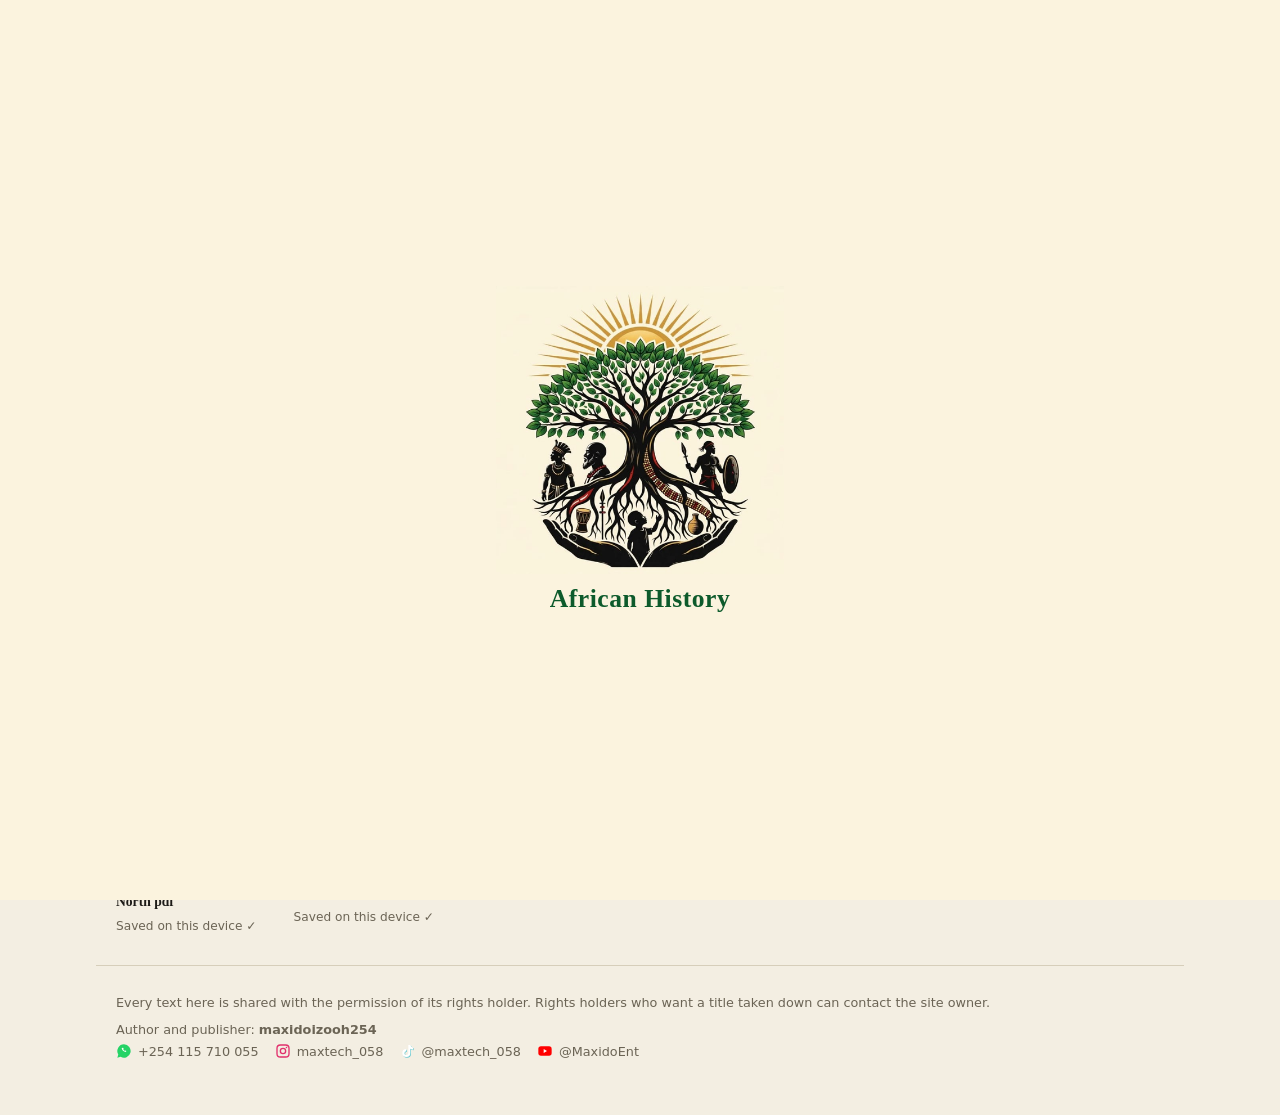
<file: index.html>
<!doctype html>
<html lang="en">
<head>
  <meta charset="utf-8">
  <meta name="viewport" content="width=device-width, initial-scale=1, viewport-fit=cover">
  <title>African History</title>
  <meta name="theme-color" content="#006600">
  <link rel="manifest" href="manifest.json">
  <link rel="icon" href="icon-192.png">
  <link rel="apple-touch-icon" href="icon-192.png">
  <link rel="stylesheet" href="styles.css">
</head>
<body>
  <div id="splash" class="splash" role="presentation">
    <img src="logo.png" alt="">
    <p>African History</p>
  </div>
  <header class="masthead">
    <div class="masthead-inner">
      <img id="logo" class="logo" src="logo.png" alt="" onerror="this.onerror=null;this.src='emblem.svg'">
      <div>
        <p class="kicker">Maktaba ya Historia ya Afrika</p>
        <h1>African History</h1>
      </div>
    </div>
  </header>

  <div id="install" class="install" hidden>
    <img src="icon-192.png" alt="">
    <div class="install-text">
      <strong>Install African History</strong>
      <span id="installHint">Keep it on your home screen and read offline.</span>
    </div>
    <button id="installBtn" type="button">Install</button>
    <button id="installClose" type="button" aria-label="Close">&times;</button>
  </div>

  <section class="tools">
    <input id="search" type="search" placeholder="Search by title, author or subject" aria-label="Search the library">
    <div id="filters" class="filters" role="group" aria-label="Subjects"></div>
  </section>

  <main>
    <p id="status" role="status"></p>
    <div id="covers" class="covers"></div>
  </main>

  <footer>
    <p>Every text here is shared with the permission of its rights holder. Rights holders who want a title taken down can contact the site owner.</p>
    <p style="margin-top:10px">Author and publisher: <strong>maxidoizooh254</strong><br><a href="https://wa.me/254115710055" target="_blank" rel="noopener" style="display:inline-flex;align-items:center;gap:6px;margin:6px 16px 0 0;color:inherit;text-decoration:none"><svg width="16" height="16" viewBox="0 0 24 24"><path fill="#25D366" d="M12 2a10 10 0 0 0-8.6 15.1L2 22l5-1.3A10 10 0 1 0 12 2z"/><path fill="#fff" d="M8.5 7.5c.3 2.9 3.1 5.7 6 6l1.2-1.4-1.9-1-.9.7a4 4 0 0 1-2-2l.7-.9-1-1.9z"/></svg>+254 115 710 055</a><a href="https://www.instagram.com/maxtech_058" target="_blank" rel="noopener" style="display:inline-flex;align-items:center;gap:6px;margin:6px 16px 0 0;color:inherit;text-decoration:none"><svg width="16" height="16" viewBox="0 0 24 24"><rect x="3" y="3" width="18" height="18" rx="5" fill="none" stroke="#E1306C" stroke-width="2"/><circle cx="12" cy="12" r="4" fill="none" stroke="#E1306C" stroke-width="2"/><circle cx="17.2" cy="6.8" r="1.2" fill="#E1306C"/></svg>maxtech_058</a><a href="https://www.tiktok.com/@maxtech_058" target="_blank" rel="noopener" style="display:inline-flex;align-items:center;gap:6px;margin:6px 16px 0 0;color:inherit;text-decoration:none"><svg width="16" height="16" viewBox="0 0 24 24"><path fill="#69C9D0" d="M15 4h3a5 5 0 0 0 4 4v3a8 8 0 0 1-4-1.3V16a6 6 0 1 1-6-6v3.2A2.9 2.9 0 1 0 15 16z"/><path fill="#fff" d="M14 3h3a5 5 0 0 0 4 4v3a8 8 0 0 1-4-1.3V15a6 6 0 1 1-6-6v3.2A2.9 2.9 0 1 0 14 15z"/></svg>@maxtech_058</a><a href="https://www.youtube.com/@MaxidoEnt" target="_blank" rel="noopener" style="display:inline-flex;align-items:center;gap:6px;margin:6px 16px 0 0;color:inherit;text-decoration:none"><svg width="16" height="16" viewBox="0 0 24 24"><rect x="2" y="5" width="20" height="14" rx="4" fill="#FF0000"/><path fill="#fff" d="M10 9l5 3-5 3z"/></svg>@MaxidoEnt</a></p>
  </footer>

  <div id="reader" class="reader" hidden>
    <div class="bar">
      <button id="back" type="button">&larr; Library</button>
      <span id="rtitle" class="title"></span>
      <button id="chaptersBtn" type="button">Chapters</button>
      <button id="smaller" type="button" aria-label="Smaller text">A&minus;</button>
      <button id="larger" type="button" aria-label="Larger text">A+</button>
      <button id="theme" type="button">Night</button>
      <button id="pdf" type="button">Download PDF</button>
    </div>
    <div id="scroll"><article id="page" class="page"></article></div>
    <div id="drawer" class="drawer" hidden>
      <div class="drawer-panel">
        <h3>Chapters</h3>
        <ol id="chapterList"></ol>
        <p id="rights" class="rights"></p>
      </div>
    </div>
  </div>

  <script src="pdf.js"></script>
  <script src="app.js"></script>
</body>
</html>
</file>
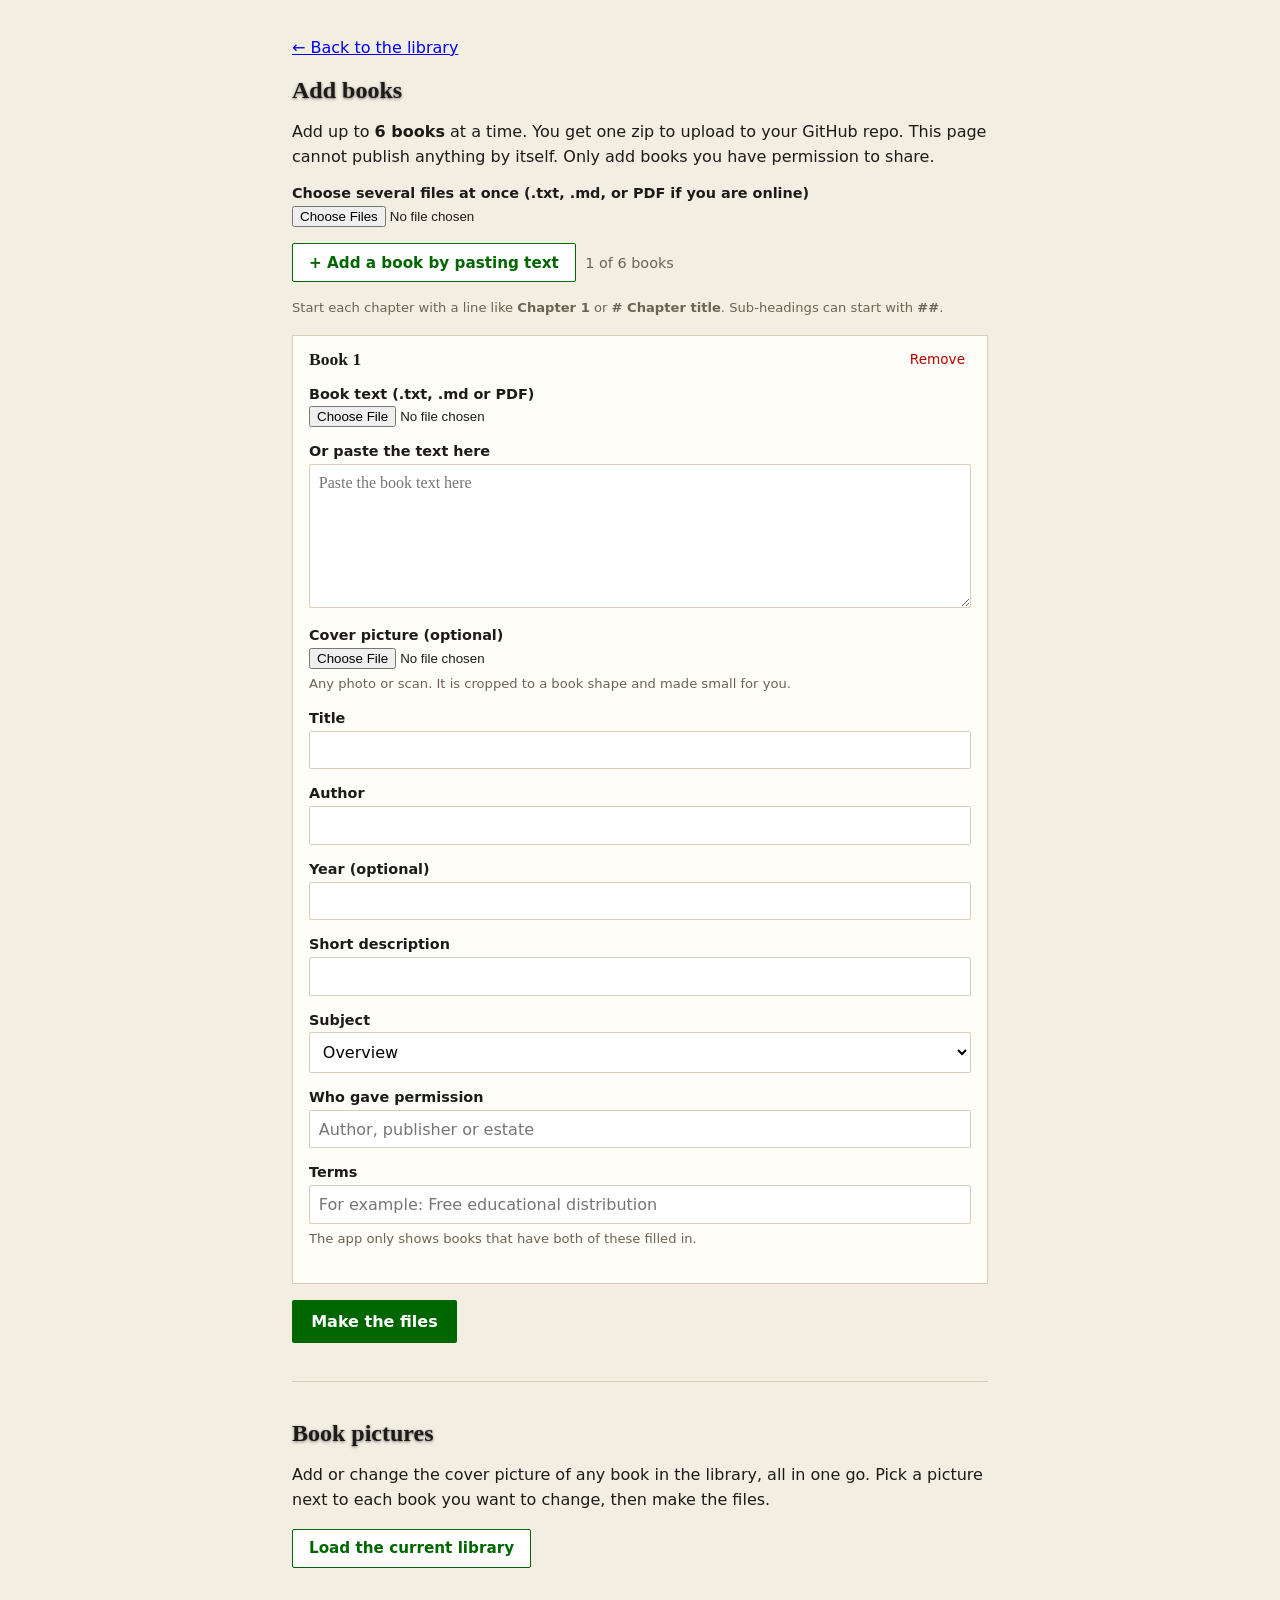
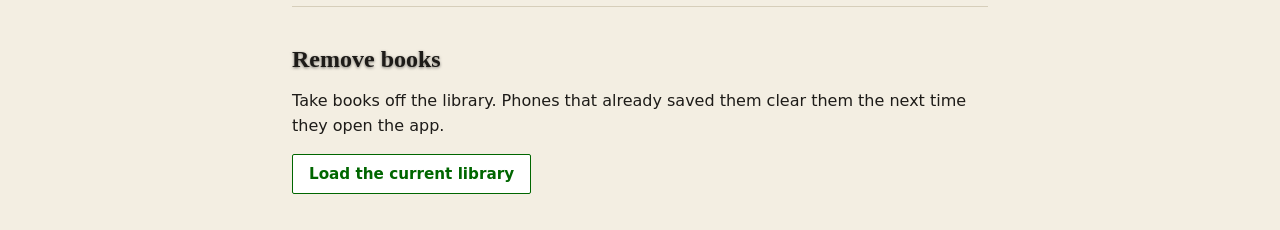
<file: admin.html>
<!doctype html>
<html lang="en">
<head>
  <meta charset="utf-8">
  <meta name="viewport" content="width=device-width, initial-scale=1">
  <title>Add books · African History</title>
  <meta name="robots" content="noindex">
  <link rel="stylesheet" href="styles.css">
  <style>
    .admin { max-width: 46rem; margin: 0 auto; padding: 1.25rem; font-family: var(--sans); }
    .admin h1 { font: 700 1.5rem var(--serif); margin: .2rem 0 .4rem; }
    .admin p, .admin li { line-height: 1.55; }
    .admin label { display: block; margin: 1rem 0 0; font-weight: 600; font-size: .9rem; }
    .admin label > input, .admin label > select { display: block; margin-top: .3rem; }
    .admin input[type=text], .admin input[type=number], .admin textarea, .admin select { width: 100%; padding: .55rem; border: 1px solid var(--rule); background: #fff; font: 1rem var(--sans); border-radius: 2px; }
    .admin textarea { min-height: 9rem; font-family: var(--serif); margin-top: .3rem; }
    .admin .hint { color: var(--muted); font-size: .82rem; margin: .3rem 0 0; font-weight: 400; }
    .admin .row { display: flex; flex-wrap: wrap; gap: .6rem; align-items: center; margin: 1rem 0; }
    .admin .btn { padding: .6rem 1rem; border: 1px solid var(--green); background: #fff; color: var(--green); font: 600 .95rem var(--sans); cursor: pointer; border-radius: 2px; }
    .admin .btn:disabled { opacity: .45; cursor: default; }
    .admin .go { padding: .75rem 1.2rem; background: var(--green); color: #fff; border: 0; font: 600 1rem var(--sans); cursor: pointer; border-radius: 2px; }
    .admin .bk { border: 1px solid var(--rule); background: #fffdf7; padding: .2rem 1rem 1.1rem; margin: 1rem 0; }
    .admin .bk-head { display: flex; justify-content: space-between; align-items: center; margin-top: .6rem; }
    .admin .bk-head h2 { margin: 0; font: 700 1.1rem var(--serif); }
    .admin .rm { background: none; border: 0; color: var(--red); cursor: pointer; font: .85rem var(--sans); }
    .admin .out { margin-top: 1.4rem; padding: 1rem; border: 1px solid var(--rule); background: #fff; }
    .admin .out a.dl { display: inline-block; margin: .3rem .8rem .3rem 0; color: var(--green); font-weight: 600; }
    .admin .err { color: var(--red); white-space: pre-line; }
    .admin .warn { color: #8a5a00; }
    .admin .steps { background: #fffdf7; border: 1px solid var(--rule); padding: .6rem 1.2rem; }
    .admin input[type=checkbox] { display: inline-block; width: auto; margin: 0 .55rem 0 0; }
    .admin .pick { font-weight: 400; font-size: 1rem; padding: .5rem 0; border-bottom: 1px solid var(--rule); margin: 0; }
    .admin .pick small { color: var(--muted); }
    .admin .count { color: var(--muted); font-size: .9rem; }
  </style>
</head>
<body>
<div class="admin">
  <p><a href="./">&larr; Back to the library</a></p>
  <h1>Add books</h1>
  <p>Add up to <b>6 books</b> at a time. You get one zip to upload to your GitHub repo. This page cannot publish anything by itself. Only add books you have permission to share.</p>

  <div class="row">
    <label style="margin:0">Choose several files at once (.txt, .md, or PDF if you are online)
      <input id="many" type="file" multiple accept=".txt,.md,.pdf,text/plain">
    </label>
  </div>
  <div class="row">
    <button id="add" class="btn" type="button">+ Add a book by pasting text</button>
    <span id="count" class="count"></span>
  </div>
  <p class="hint">Start each chapter with a line like <b>Chapter 1</b> or <b># Chapter title</b>. Sub-headings can start with <b>##</b>.</p>

  <div id="cards"></div>

  <button id="make" class="go" type="button">Make the files</button>
  <p id="msg" class="err" role="alert"></p>

  <div id="out" class="out" hidden>
    <h2 style="margin-top:0">Your files</h2>
    <div id="summary"></div>
    <p><a id="dl-zip" class="dl" href="#">Download everything (zip)</a></p>
    <p class="hint">Or download the files one by one:</p>
    <p id="single"></p>
    <ol class="steps">
      <li>Unzip the download on your computer. You get a <b>books</b> folder and <b>books.json</b>.</li>
      <li>On GitHub, open your <b>kenya-history</b> repo, choose Add file, then Upload files, and drag in the <b>books</b> folder and <b>books.json</b> together. Commit.</li>
      <li>Wait a minute or two. The books then appear in the app and download to phones on their own.</li>
      <li>Wait for them to appear before making the next batch, so the list stays complete.</li>
    </ol>
  </div>

  <hr style="margin:2.4rem 0;border:0;border-top:1px solid var(--rule)">
  <h1>Book pictures</h1>
  <p>Add or change the cover picture of any book in the library, all in one go. Pick a picture next to each book you want to change, then make the files.</p>
  <button id="loadCov" class="btn" type="button">Load the current library</button>
  <div id="covList"></div>
  <button id="makeCov" class="go" type="button" hidden>Make the picture files</button>
  <p id="covMsg" class="err" role="alert"></p>
  <div id="covOut" class="out" hidden>
    <p id="covSummary"></p>
    <p><a id="dl-cov" class="dl" href="#">Download everything (zip)</a></p>
    <p class="hint">Unzip it and upload the <b>books</b> folder and <b>books.json</b> to the repo, the same way as when adding books.</p>
  </div>

  <hr style="margin:2.4rem 0;border:0;border-top:1px solid var(--rule)">
  <h1>Remove books</h1>
  <p>Take books off the library. Phones that already saved them clear them the next time they open the app.</p>
  <button id="loadList" class="btn" type="button">Load the current library</button>
  <div id="rmList"></div>
  <button id="makeRm" class="go" type="button" hidden>Make the removal files</button>
  <p id="rmMsg" class="err" role="alert"></p>

  <div id="rmOut" class="out" hidden>
    <h2 style="margin-top:0">Your files</h2>
    <p id="rmSummary"></p>
    <p><a id="dl-rm" class="dl" href="#">Download books.json</a></p>
    <ol class="steps">
      <li>On GitHub, upload this <b>books.json</b> to the top of your repo, replacing the old one. The books disappear from the app.</li>
      <li>Then delete each book's file so it is no longer public. Open each link below, scroll down and press <b>Commit changes</b>.</li>
    </ol>
    <ul id="rmLinks"></ul>
    <p class="hint">Deleting a file removes it from the site. GitHub still keeps older versions in the repo's history, so to wipe a book completely you would need to recreate the repo.</p>
  </div>
</div>

<template id="card-tpl">
  <section class="bk">
    <div class="bk-head"><h2 class="bk-num">Book</h2><button type="button" class="rm">Remove</button></div>
    <label>Book text (.txt, .md or PDF)
      <input class="f-file" type="file" accept=".txt,.md,.pdf,text/plain">
    </label>
    <label>Or paste the text here
      <textarea class="f-text" placeholder="Paste the book text here"></textarea>
    </label>
    <label>Cover picture (optional)
      <input class="f-cover" type="file" accept="image/*">
    </label>
    <p class="hint">Any photo or scan. It is cropped to a book shape and made small for you.</p>
    <label>Title<input class="f-title" type="text"></label>
    <label>Author<input class="f-author" type="text"></label>
    <label>Year (optional)<input class="f-year" type="number" min="1000" max="2100"></label>
    <label>Short description<input class="f-desc" type="text"></label>
    <label>Subject<select class="f-topic"></select></label>
    <label>Who gave permission<input class="f-from" type="text" placeholder="Author, publisher or estate"></label>
    <label>Terms<input class="f-license" type="text" placeholder="For example: Free educational distribution"></label>
    <p class="hint">The app only shows books that have both of these filled in.</p>
    <p class="warn card-warn"></p>
  </section>
</template>
<script src="admin.js"></script>
</body>
</html>
</file>
<file: styles.css>
:root {
  --green: #006600;
  --red: #bb0000;
  --paper: #f3eee2;
  --ink: #1d1b18;
  --rule: #d6ceba;
  --muted: #6b6455;
  --serif: Georgia, "Iowan Old Style", "Palatino Linotype", Palatino, "Times New Roman", serif;
  --sans: system-ui, -apple-system, "Segoe UI", Roboto, sans-serif;
  --fs: 1.15rem;
}
* { box-sizing: border-box; }
[hidden] { display: none !important; }
html { -webkit-text-size-adjust: 100%; }
body { margin: 0; background: var(--paper); color: var(--ink); font-family: var(--serif); }
button { font: inherit; color: inherit; }

/* Opening screen */
.splash { position: fixed; inset: 0; z-index: 50; background: #fbf3de; display: flex; flex-direction: column; align-items: center; justify-content: center; gap: .6rem; transition: opacity .5s ease; }
.splash img { width: min(70vw, 18rem); height: auto; }
.splash p { margin: 0; font: 700 1.6rem var(--serif); color: #0d5a2b; letter-spacing: .02em; }
.splash.hide { opacity: 0; pointer-events: none; }

/* Masthead: map of Africa on deep green, with a pan-African colour bar */
.masthead {
  position: relative; color: #fff;
  background:
    url(africa.svg) right 4% center / auto 92% no-repeat,
    linear-gradient(120deg, #07351a, #0d5a2b);
}
.masthead::before { content: ""; position: absolute; inset: 0; background: linear-gradient(90deg, rgba(0,0,0,.3), rgba(0,0,0,0) 65%); }
.masthead::after { content: ""; position: absolute; left: 0; right: 0; bottom: 0; height: 6px; background: linear-gradient(90deg, #bb0000 0 33.33%, #f2c14e 33.33% 66.66%, #006600 66.66%); }
.masthead h1 { font-size: 1.55rem; }
.kicker { font-size: .6rem; letter-spacing: .1em; }
.masthead-inner { position: relative; max-width: 68rem; margin: 0 auto; min-height: 8.5rem; padding: 1.25rem 1rem; display: flex; gap: 1rem; align-items: center; }
.masthead-inner > div { min-width: 0; }
.logo { width: 72px; height: 72px; flex: none; border-radius: 50%; object-fit: cover; border: 3px solid #fff; background: #fbf3de; }
.kicker { margin: 0; font: 600 .72rem/1 var(--sans); letter-spacing: .16em; text-transform: uppercase; }
h1 { margin: .4rem 0 0; font: 700 1.9rem/1.1 var(--serif); text-shadow: 0 1px 3px rgba(0,0,0,.5); }

/* Install prompt */
.install { display: flex; align-items: center; gap: .75rem; max-width: 68rem; margin: .9rem auto 0; padding: .6rem .8rem; background: #fff; border: 1px solid var(--rule); font-family: var(--sans); }
.install img { width: 44px; height: 44px; flex: none; border-radius: 10px; }
.install-text { flex: 1; min-width: 0; display: flex; flex-direction: column; font-size: .8rem; line-height: 1.35; color: var(--muted); }
.install-text strong { font-size: .92rem; color: var(--ink); }
.install button { border: 0; cursor: pointer; font: 600 .85rem var(--sans); }
#installBtn { background: var(--green); color: #fff; padding: .5rem .9rem; border-radius: 2px; }
#installClose { background: none; font-size: 1.4rem; line-height: 1; color: var(--muted); padding: .2rem .4rem; }

/* Search and subjects */
.tools { max-width: 68rem; margin: 0 auto; padding: 1.1rem 1.25rem .2rem; }
#search { width: 100%; border: 0; border-bottom: 1px solid var(--ink); background: transparent; padding: .45rem 0; font: 1rem var(--serif); color: var(--ink); outline: none; border-radius: 0; }
#search:focus { border-bottom-color: var(--red); }
.filters { display: flex; flex-wrap: wrap; gap: .1rem 1.15rem; margin-top: .85rem; font: .84rem var(--sans); }
.filters button { background: none; border: 0; border-bottom: 2px solid transparent; padding: .25rem 0; color: var(--muted); cursor: pointer; }
.filters button[aria-pressed="true"] { color: var(--ink); border-bottom-color: var(--red); }

main { max-width: 68rem; margin: 0 auto; padding: .6rem 1.25rem 2rem; }
#status { font: .82rem var(--sans); color: var(--muted); margin: .4rem 0 1.2rem; }

/* Book covers */
.covers { display: grid; grid-template-columns: repeat(auto-fill, minmax(9.5rem, 1fr)); gap: 1.5rem 1.1rem; }
.book { background: none; border: 0; padding: 0; text-align: left; cursor: pointer; }
.cover { position: relative; aspect-ratio: 2 / 3; display: flex; flex-direction: column; justify-content: space-between; padding: 1rem .85rem 1rem 1.15rem; color: #fff; box-shadow: inset 7px 0 0 rgba(0,0,0,.28), 2px 4px 9px rgba(0,0,0,.28); }
.cover::after { content: ""; position: absolute; inset: 7px 7px 7px 14px; border: 1px solid rgba(255,255,255,.4); pointer-events: none; }
.cover.c0 { background: #006600; }
.cover.c1 { background: #a80e0e; }
.cover.c2 { background: #161616; }
.cover h2 { margin: 0; font: 700 1.02rem/1.3 var(--serif); }
.cover .by { font: .72rem var(--sans); letter-spacing: .05em; }
.cover.img { padding: 0; background: #e9e2cf; }
.cover.img::after { display: none; }
.cover.img::before { content: ""; position: absolute; inset: 0 auto 0 0; width: 7px; background: rgba(0,0,0,.28); z-index: 1; }
.cover.img img { width: 100%; height: 100%; object-fit: cover; display: block; }
.ttl { display: block; margin-top: .55rem; font: 700 .85rem/1.3 var(--serif); }
.note { display: block; margin-top: .5rem; font: .76rem var(--sans); color: var(--muted); }
.book:hover .cover, .book:focus-visible .cover { transform: translateY(-2px); }
.book:focus-visible { outline: 2px solid var(--red); outline-offset: 4px; }

footer { max-width: 68rem; margin: 0 auto; padding: 1rem 1.25rem 2.5rem; font: .8rem var(--sans); color: var(--muted); border-top: 1px solid var(--rule); }

/* Reader */
.reader { position: fixed; inset: 0; z-index: 20; display: flex; flex-direction: column; background: var(--paper); color: var(--ink); }
.reader.night { --paper: #16140f; --ink: #e6dfcf; --rule: #35312a; --muted: #a79f8d; }
.bar { display: flex; flex-wrap: wrap; align-items: center; gap: .35rem .45rem; padding: .5rem .75rem; border-bottom: 1px solid var(--rule); font: .8rem var(--sans); }
.bar button { background: none; border: 1px solid var(--rule); padding: .35rem .6rem; cursor: pointer; border-radius: 2px; }
.bar button:hover { border-color: var(--ink); }
.bar .title { flex: 1 1 8rem; min-width: 0; white-space: nowrap; overflow: hidden; text-overflow: ellipsis; text-align: center; font-weight: 600; }
#scroll { flex: 1; overflow: auto; -webkit-overflow-scrolling: touch; }
.page { max-width: 36rem; margin: 0 auto; padding: 2rem 1.25rem 4rem; font-size: var(--fs); line-height: 1.75; }
.page .label { font: .72rem var(--sans); letter-spacing: .15em; text-transform: uppercase; color: var(--muted); }
.page h2 { margin: .45rem 0 1.5rem; font: 700 1.65em/1.2 var(--serif); }
.page h3 { margin: 1.8rem 0 .4rem; font-size: 1.05em; }
.page p { margin: 0 0 1em; }
.pager { display: flex; justify-content: space-between; gap: 1rem; margin-top: 2.5rem; padding-top: 1rem; border-top: 1px solid var(--rule); font: .88rem var(--sans); }
.pager button { background: none; border: 0; padding: .3rem 0; cursor: pointer; border-bottom: 2px solid var(--red); }
.pager button:disabled { visibility: hidden; }

.drawer { position: absolute; inset: 0; z-index: 5; display: flex; justify-content: flex-end; background: rgba(0,0,0,.45); }
.drawer-panel { width: min(22rem, 88vw); overflow: auto; padding: 1rem 1.2rem 2rem; background: var(--paper); color: var(--ink); }
.drawer-panel h3 { margin: .2rem 0 .8rem; font: 700 .75rem var(--sans); letter-spacing: .15em; text-transform: uppercase; color: var(--muted); }
.drawer-panel ol { margin: 0; padding: 0; list-style: none; }
.drawer-panel li button { display: block; width: 100%; text-align: left; background: none; border: 0; border-bottom: 1px solid var(--rule); padding: .65rem 0; cursor: pointer; font: 1rem/1.35 var(--serif); }
.drawer-panel li button[aria-current="true"] { color: var(--red); font-weight: 700; }
.reader.night .drawer-panel li button[aria-current="true"] { color: #ff8a80; }
.rights { margin-top: 1.5rem; font: .78rem/1.5 var(--sans); color: var(--muted); }

@media (min-width: 40rem) {
  .masthead h1 { font-size: 2.4rem; }
  .kicker { font-size: .72rem; }
  .logo { width: 92px; height: 92px; }
}
</file>
